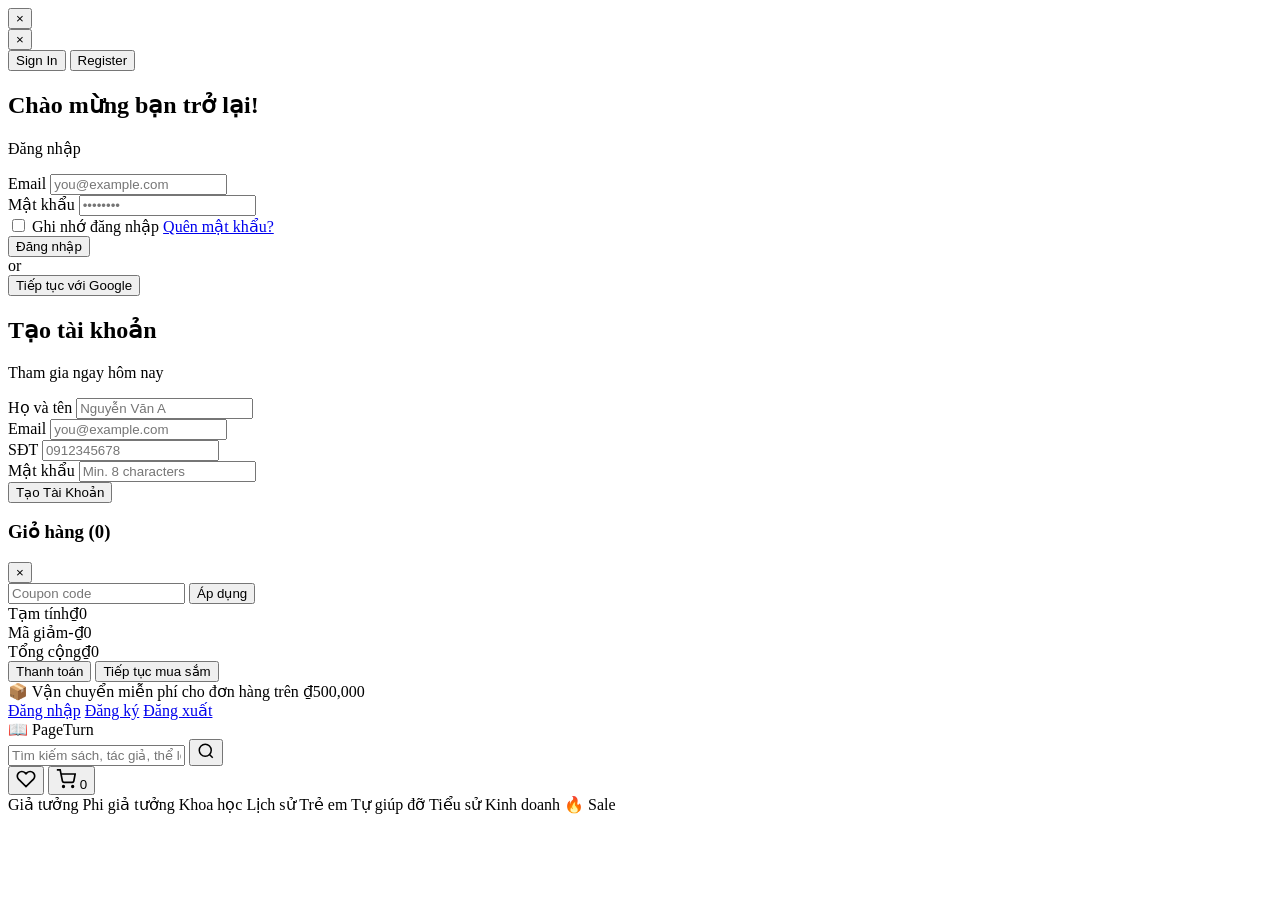
<file: project/src/main/resources/templates/fragments/layout.html>
<!DOCTYPE html>
<html xmlns:th="http://www.thymeleaf.org">
<head th:fragment="head(title)">
  <meta charset="UTF-8"/>
  <meta name="viewport" content="width=device-width, initial-scale=1.0"/>
  <title th:text="${title}">PageTurn</title>
  <link href="https://fonts.googleapis.com/css2?family=Playfair+Display:ital,wght@0,400;0,600;0,700;1,400&family=DM+Sans:wght@300;400;500;600&display=swap" rel="stylesheet"/>
  <link rel="stylesheet" th:href="@{/css/style.css}"/>
  <link rel="stylesheet" th:href="@{/css/components.css}"/>
</head>
<body>

<!-- ── Modals + Cart (shared across all pages) ── -->
<th:block th:fragment="modals">
  <div id="toast-container"></div>

  <div id="quickview-modal" class="modal-overlay hidden">
    <div class="modal-box quickview-box">
      <button class="modal-close" onclick="closeQuickView()">×</button>
      <div id="quickview-content"></div>
    </div>
  </div>

  <div id="auth-modal" class="modal-overlay hidden">
    <div class="modal-box auth-box">
      <button class="modal-close" onclick="closeAuth()">×</button>
      <div id="auth-content">
        <div class="auth-tabs">
          <button class="auth-tab active" onclick="switchTab('login')">Sign In</button>
          <button class="auth-tab" onclick="switchTab('register')">Register</button>
        </div>
        <div id="login-form" class="auth-form">
          <h2 class="auth-title">Chào mừng bạn trở lại!</h2>
          <p class="auth-sub">Đăng nhập</p>
          <div class="form-group">
            <label>Email</label>
            <input type="email" id="login-email" placeholder="you@example.com" oninput="clearErr('login-email')"/>
            <span class="field-err" id="login-email-err"></span>
          </div>
          <div class="form-group">
            <label>Mật khẩu</label>
            <input type="password" id="login-pass" placeholder="••••••••" oninput="clearErr('login-pass')"/>
            <span class="field-err" id="login-pass-err"></span>
          </div>
          <div class="form-row">
            <label class="checkbox-label"><input type="checkbox" id="remember"/> Ghi nhớ đăng nhập</label>
            <a href="#" class="link-small" onclick="showForgotPassword()">Quên mật khẩu?</a>
          </div>
          <button class="btn-primary btn-full" onclick="handleLogin()">Đăng nhập</button>
          <div class="auth-divider"><span>or</span></div>
          <button class="btn-social" onclick="showToast('Google login coming soon!', 'info')">
            <!-- google svg ... -->
            Tiếp tục với Google
          </button>
        </div>
        <div id="register-form" class="auth-form hidden">
          <h2 class="auth-title">Tạo tài khoản</h2>
          <p class="auth-sub">Tham gia ngay hôm nay</p>
          <div class="form-group">
            <label>Họ và tên</label>
            <input type="text" id="reg-name" placeholder="Nguyễn Văn A" oninput="clearErr('reg-name')"/>
            <span class="field-err" id="reg-name-err"></span>
          </div>
          <div class="form-group">
            <label>Email</label>
            <input type="email" id="reg-email" placeholder="you@example.com" oninput="clearErr('reg-email')"/>
            <span class="field-err" id="reg-email-err"></span>
          </div>
          <div class="form-group">
            <label>SĐT</label>
            <input type="tel" id="reg-phone" placeholder="0912345678" oninput="clearErr('reg-phone')"/>
            <span class="field-err" id="reg-phone-err"></span>
          </div>
          <div class="form-group">
            <label>Mật khẩu</label>
            <input type="password" id="reg-pass" placeholder="Min. 8 characters" oninput="clearErr('reg-pass')"/>
            <span class="field-err" id="reg-pass-err"></span>
          </div>
          <button class="btn-primary btn-full" onclick="handleRegister()">Tạo Tài Khoản</button>
        </div>
      </div>
    </div>
  </div>

  <div id="cart-sidebar" class="cart-overlay hidden">
    <div class="cart-panel">
      <div class="cart-header">
        <h3>Giỏ hàng (<span id="cart-count">0</span>)</h3>
        <button onclick="toggleCart()">×</button>
      </div>
      <div id="cart-items" class="cart-items"></div>
      <div class="cart-footer">
        <div class="cart-coupon">
          <input type="text" id="coupon-input" placeholder="Coupon code"/>
          <button onclick="applyCoupon()">Áp dụng</button>
        </div>
        <div class="cart-totals">
          <div class="total-row"><span>Tạm tính</span><span id="cart-subtotal">₫0</span></div>
          <div class="total-row discount hidden" id="discount-row">
            <span>Mã giảm</span><span id="cart-discount" class="text-success">-₫0</span>
          </div>
          <div class="total-row total"><span>Tổng cộng</span><span id="cart-total">₫0</span></div>
        </div>
        <button class="btn-primary btn-full" onclick="goToCheckout()">Thanh toán</button>
        <button class="btn-ghost btn-full" onclick="toggleCart()">Tiếp tục mua sắm</button>
      </div>
    </div>
  </div>
</th:block>

<!-- ── Shared header/nav ── -->
<header th:fragment="header" class="site-header">
  <div class="header-top">
    <div class="container">
      <span class="header-promo">📦 Vận chuyển miễn phí cho đơn hàng trên ₫500,000</span>
      <div class="header-links">
        <span id="nav-auth-links">
          <a href="#" onclick="openAuth('login')">Đăng nhập</a>
          <a href="#" onclick="openAuth('register')" class="link-highlight">Đăng ký</a>
        </span>
        <span id="nav-user-links" class="hidden">
          <span class="nav-username" id="nav-username"></span>
          <a href="#" onclick="handleLogout()">Đăng xuất</a>
        </span>
      </div>
    </div>
  </div>
  <nav class="navbar">
    <div class="container nav-inner">
      <a th:href="@{/}" class="logo">
        <span class="logo-icon">📖</span>
        <span class="logo-text">PageTurn</span>
      </a>
      <div class="search-bar">
        <input type="text" id="search-input" placeholder="Tìm kiếm sách, tác giả, thể loại…"
               onkeydown="if (event.key === 'Enter') doSearch();"/>
        <button class="search-btn" onclick="doSearch()">
          <svg width="18" height="18" viewBox="0 0 24 24" fill="none" stroke="currentColor" stroke-width="2">
            <circle cx="11" cy="11" r="8"/><path d="m21 21-4.35-4.35"/>
          </svg>
        </button>
      </div>
      <div class="nav-actions">
        <button class="icon-btn wishlist-btn" title="Danh sách yêu thích">
          <svg width="20" height="20" viewBox="0 0 24 24" fill="none" stroke="currentColor" stroke-width="2">
            <path d="M20.84 4.61a5.5 5.5 0 0 0-7.78 0L12 5.67l-1.06-1.06a5.5 5.5 0 0 0-7.78 7.78l1.06 1.06L12 21.23l7.78-7.78 1.06-1.06a5.5 5.5 0 0 0 0-7.78z"/>
          </svg>
        </button>
        <button class="icon-btn cart-btn" onclick="toggleCart()" title="Giỏ hàng">
          <svg width="20" height="20" viewBox="0 0 24 24" fill="none" stroke="currentColor" stroke-width="2">
            <circle cx="9" cy="21" r="1"/><circle cx="20" cy="21" r="1"/>
            <path d="M1 1h4l2.68 13.39a2 2 0 0 0 2 1.61h9.72a2 2 0 0 0 2-1.61L23 6H6"/>
          </svg>
          <span class="cart-badge" id="cart-badge">0</span>
        </button>
        <a th:href="@{/admin/dashboard}" class="btn-admin" id="admin-btn" style="display:none">Admin</a>
      </div>
    </div>
    <div class="nav-categories container">
      <a th:href="@{/catalog(category='Fiction')}">Giả tưởng</a>
      <a th:href="@{/catalog(category='Non-Fiction')}">Phi giả tưởng</a>
      <a th:href="@{/catalog(category='Science')}">Khoa học</a>
      <a th:href="@{/catalog(category='History')}">Lịch sử</a>
      <a th:href="@{/catalog(category='Children')}">Trẻ em</a>
      <a th:href="@{/catalog(category='Self-Help')}">Tự giúp đỡ</a>
      <a th:href="@{/catalog(category='Biography')}">Tiểu sử</a>
      <a th:href="@{/catalog(category='Business')}">Kinh doanh</a>
      <a th:href="@{/catalog(sale=true)}" class="sale-link">🔥 Sale</a>
    </div>
  </nav>
</header>

<!-- ── Shared scripts ── -->
<th:block th:fragment="scripts">
  <script th:src="@{/js/data.js}"></script>
  <script th:src="@{/js/cart.js}"></script>
  <script th:src="@{/js/auth.js}"></script>
  <script th:src="@{/js/ui.js}"></script>
</th:block>

</body>
</html>
</file>
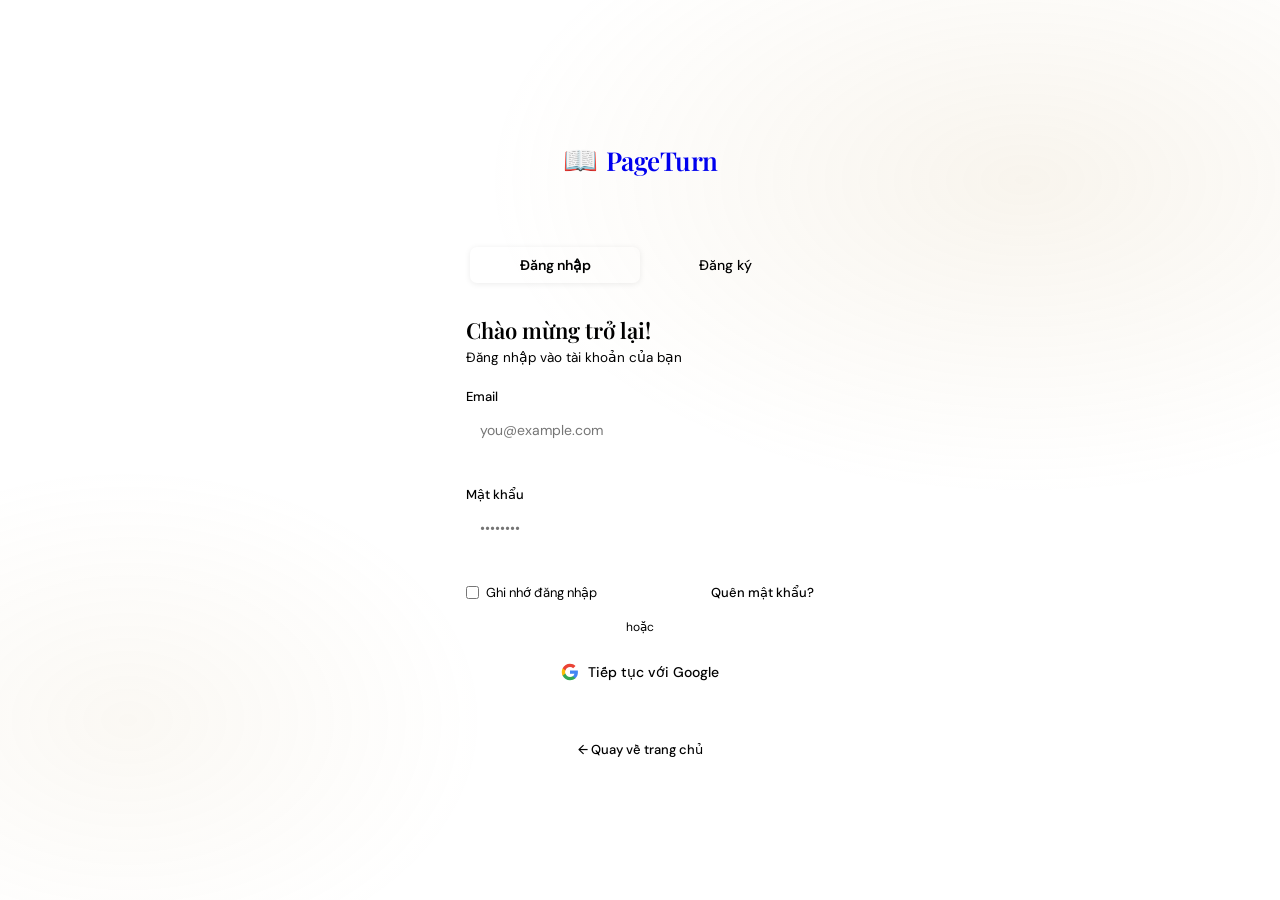
<file: project/src/main/resources/templates/pages/auth.html>
<!DOCTYPE html>
<html lang="vi" xmlns:th="http://www.thymeleaf.org">

<head>
  <meta charset="UTF-8">
  <meta name="viewport" content="width=device-width, initial-scale=1.0">
  <title>Đăng nhập — PageTurn</title>
  <link
    href="https://fonts.googleapis.com/css2?family=Playfair+Display:ital,wght@0,600;1,400&family=DM+Sans:wght@300;400;500;600&display=swap"
    rel="stylesheet">
  <style>
    *,
    *::before,
    *::after {
      box-sizing: border-box;
      margin: 0;
      padding: 0;
    }
d
    :root {
      --ink: #1A1A1A;
      --accent: #C8A96E;
      --accent-dark: #A8854A;
      --bg: #FAF8F5;
      --bg-panel: #FFFFFF;
      --border: #E8E4DC;
      --text-muted: #9B9080;
      --red: #D64545;
      --success: #2D7D46;
      --shadow: 0 8px 40px rgba(0, 0, 0, 0.10);
    }

    body {
      font-family: 'DM Sans', sans-serif;
      background: var(--bg);
      min-height: 100vh;
      display: flex;
      flex-direction: column;
      align-items: center;
      justify-content: center;
      padding: 24px 16px;
    }

    /* Background decoration */
    body::before {
      content: '';
      position: fixed;
      inset: 0;
      background:
        radial-gradient(ellipse 60% 50% at 80% 20%, rgba(200, 169, 110, 0.12) 0%, transparent 70%),
        radial-gradient(ellipse 40% 40% at 10% 80%, rgba(200, 169, 110, 0.08) 0%, transparent 70%);
      pointer-events: none;
      z-index: 0;
    }

    /* Logo */
    .logo {
      display: flex;
      align-items: center;
      gap: 8px;
      text-decoration: none;
      margin-bottom: 28px;
      position: relative;
      z-index: 1;
    }

    .logo-icon {
      font-size: 28px;
    }

    .logo-text {
      font-family: 'Playfair Display', serif;
      font-size: 26px;
      font-weight: 600;
      color: var(--ink);
      letter-spacing: -0.5px;
    }

    /* Card */
    .card {
      background: var(--bg-panel);
      border: 1px solid var(--border);
      border-radius: 16px;
      box-shadow: var(--shadow);
      width: 100%;
      max-width: 420px;
      padding: 36px 36px 32px;
      position: relative;
      z-index: 1;
    }

    /* Tabs */
    .tabs {
      display: flex;
      background: var(--bg);
      border-radius: 10px;
      padding: 4px;
      margin-bottom: 28px;
      border: 1px solid var(--border);
    }

    .tab {
      flex: 1;
      padding: 9px;
      font-family: 'DM Sans', sans-serif;
      font-size: 14px;
      font-weight: 500;
      color: var(--text-muted);
      background: transparent;
      border: none;
      border-radius: 7px;
      cursor: pointer;
      transition: all 0.2s;
    }

    .tab.active {
      background: var(--bg-panel);
      color: var(--ink);
      font-weight: 600;
      box-shadow: 0 1px 6px rgba(0, 0, 0, 0.08);
    }

    /* Form title */
    .form-title {
      font-family: 'Playfair Display', serif;
      font-size: 22px;
      font-weight: 600;
      color: var(--ink);
      margin-bottom: 4px;
    }

    .form-sub {
      font-size: 13.5px;
      color: var(--text-muted);
      margin-bottom: 22px;
    }

    /* Form */
    .form-group {
      margin-bottom: 16px;
    }

    .form-group label {
      display: block;
      font-size: 13px;
      font-weight: 500;
      color: var(--ink);
      margin-bottom: 6px;
    }

    .form-group input {
      width: 100%;
      padding: 10px 14px;
      font-family: 'DM Sans', sans-serif;
      font-size: 14px;
      color: var(--ink);
      background: var(--bg);
      border: 1.5px solid var(--border);
      border-radius: 9px;
      outline: none;
      transition: border-color 0.2s, box-shadow 0.2s;
    }

    .form-group input:focus {
      border-color: var(--accent);
      box-shadow: 0 0 0 3px rgba(200, 169, 110, 0.15);
      background: #fff;
    }

    .form-group input.error {
      border-color: var(--red);
      box-shadow: 0 0 0 3px rgba(214, 69, 69, 0.10);
    }

    .field-err {
      display: block;
      font-size: 12px;
      color: var(--red);
      margin-top: 5px;
      min-height: 16px;
    }

    /* Row */
    .form-row {
      display: flex;
      align-items: center;
      justify-content: space-between;
      margin-bottom: 18px;
      font-size: 13px;
    }

    .checkbox-label {
      display: flex;
      align-items: center;
      gap: 7px;
      color: var(--ink);
      cursor: pointer;
      user-select: none;
    }

    .checkbox-label input[type="checkbox"] {
      accent-color: var(--accent);
    }

    .link-small {
      color: var(--accent-dark);
      text-decoration: none;
      font-weight: 500;
      font-size: 13px;
    }

    .link-small:hover {
      text-decoration: underline;
    }

    /* Buttons */
    .btn-primary {
      width: 100%;
      padding: 12px;
      font-family: 'DM Sans', sans-serif;
      font-size: 14.5px;
      font-weight: 600;
      color: #fff;
      background: var(--ink);
      border: none;
      border-radius: 9px;
      cursor: pointer;
      transition: background 0.2s, transform 0.1s;
      letter-spacing: 0.2px;
    }

    .btn-primary:hover {
      background: #2d2d2d;
    }

    .btn-primary:active {
      transform: scale(0.99);
    }

    /* Divider */
    .divider {
      display: flex;
      align-items: center;
      gap: 12px;
      margin: 18px 0;
      color: var(--text-muted);
      font-size: 12px;
    }

    .divider::before,
    .divider::after {
      content: '';
      flex: 1;
      height: 1px;
      background: var(--border);
    }

    /* Google */
    .btn-google {
      width: 100%;
      padding: 10px;
      font-family: 'DM Sans', sans-serif;
      font-size: 14px;
      font-weight: 500;
      color: var(--ink);
      background: var(--bg);
      border: 1.5px solid var(--border);
      border-radius: 9px;
      cursor: pointer;
      display: flex;
      align-items: center;
      justify-content: center;
      gap: 9px;
      transition: border-color 0.2s, box-shadow 0.2s;
    }

    .btn-google:hover {
      border-color: #ccc;
      box-shadow: 0 2px 8px rgba(0, 0, 0, 0.07);
    }

    /* Hidden */
    .hidden {
      display: none !important;
    }

    /* Toast */
    #toast {
      position: fixed;
      bottom: 24px;
      left: 50%;
      transform: translateX(-50%) translateY(60px);
      background: var(--ink);
      color: #fff;
      font-family: 'DM Sans', sans-serif;
      font-size: 14px;
      padding: 11px 20px;
      border-radius: 50px;
      opacity: 0;
      transition: all 0.3s cubic-bezier(0.34, 1.56, 0.64, 1);
      z-index: 100;
      white-space: nowrap;
    }

    #toast.show {
      opacity: 1;
      transform: translateX(-50%) translateY(0);
    }

    #toast.success {
      background: var(--success);
    }

    #toast.info {
      background: #3A6EA5;
    }

    /* Back link */
    .back-link {
      margin-top: 18px;
      font-size: 13px;
      color: var(--text-muted);
      text-align: center;
      position: relative;
      z-index: 1;
    }

    .back-link a {
      color: var(--accent-dark);
      text-decoration: none;
      font-weight: 500;
    }

    .back-link a:hover {
      text-decoration: underline;
    }
  </style>
</head>

<body>

  <a href="../index.html" class="logo">
    <span class="logo-icon">📖</span>
    <span class="logo-text">PageTurn</span>
  </a>

  <div class="card">
    <div class="tabs">
      <button class="tab active" onclick="switchTab('login')">Đăng nhập</button>
      <button class="tab" onclick="switchTab('register')">Đăng ký</button>
    </div>

    <!-- LOGIN -->
    <div id="login-form">
      <h2 class="form-title">Chào mừng trở lại!</h2>
      <p class="form-sub">Đăng nhập vào tài khoản của bạn</p>

      <div class="form-group">
        <label>Email</label>
        <input type="email" id="login-email" placeholder="you@example.com" oninput="clearErr('login-email')">
        <span class="field-err" id="login-email-err"></span>
      </div>
      <div class="form-group">
        <label>Mật khẩu</label>
        <input type="password" id="login-pass" placeholder="••••••••" oninput="clearErr('login-pass')">
        <span class="field-err" id="login-pass-err"></span>
      </div>

      <div class="form-row">
        <label class="checkbox-label">
          <input type="checkbox" id="remember"> Ghi nhớ đăng nhập
        </label>
        <a href="#" class="link-small" onclick="showToast('Chức năng demo', 'info'); return false;">Quên mật khẩu?</a>
      </div>

      <div class="divider">hoặc</div>

      <button class="btn-google" onclick="showToast('Google login sắp ra mắt!', 'info')">
        <svg width="18" height="18" viewBox="0 0 24 24">
          <path fill="#4285F4"
            d="M22.56 12.25c0-.78-.07-1.53-.2-2.25H12v4.26h5.92c-.26 1.37-1.04 2.53-2.21 3.31v2.77h3.57c2.08-1.92 3.28-4.74 3.28-8.09z" />
          <path fill="#34A853"
            d="M12 23c2.97 0 5.46-.98 7.28-2.66l-3.57-2.77c-.98.66-2.23 1.06-3.71 1.06-2.86 0-5.29-1.93-6.16-4.53H2.18v2.84C3.99 20.53 7.7 23 12 23z" />
          <path fill="#FBBC05"
            d="M5.84 14.09c-.22-.66-.35-1.36-.35-2.09s.13-1.43.35-2.09V7.07H2.18C1.43 8.55 1 10.22 1 12s.43 3.45 1.18 4.93l2.85-2.22.81-.62z" />
          <path fill="#EA4335"
            d="M12 5.38c1.62 0 3.06.56 4.21 1.64l3.15-3.15C17.45 2.09 14.97 1 12 1 7.7 1 3.99 3.47 2.18 7.07l3.66 2.84c.87-2.6 3.3-4.53 6.16-4.53z" />
        </svg>
        Tiếp tục với Google
      </button>
    </div>

    <!-- REGISTER -->
    <div id="register-form" class="hidden">
      <h2 class="form-title">Tạo tài khoản</h2>
      <p class="form-sub">Tham gia PageTurn ngay hôm nay</p>

      <div class="form-group">
        <label>Họ và tên</label>
        <input type="text" id="reg-name" placeholder="Nguyễn Văn A" oninput="clearErr('reg-name')">
        <span class="field-err" id="reg-name-err"></span>
      </div>
      <div class="form-group">
        <label>Email</label>
        <input type="email" id="reg-email" placeholder="you@example.com" oninput="clearErr('reg-email')">
        <span class="field-err" id="reg-email-err"></span>
      </div>
      <div class="form-group">
        <label>Số điện thoại</label>
        <input type="tel" id="reg-phone" placeholder="0912345678" oninput="clearErr('reg-phone')">
        <span class="field-err" id="reg-phone-err"></span>
      </div>
      <div class="form-group">
        <label>Mật khẩu</label>
        <input type="password" id="reg-pass" placeholder="Tối thiểu 8 ký tự" oninput="clearErr('reg-pass')">
        <span class="field-err" id="reg-pass-err"></span>
      </div>

      <button class="btn-primary" onclick="handleRegister()">Tạo tài khoản</button>
    </div>
  </div>

  <p class="back-link"><a href="../index.html">← Quay về trang chủ</a></p>

  <div id="toast"></div>

  <script>
    // ── Mock users ──
    const MOCK_USERS = [
      { id: 1, name: "Admin User", email: "admin@pageturn.vn", password: "admin123", role: "admin" },
      { id: 2, name: "Test User", email: "user@pageturn.vn", password: "user1234", role: "user" },
    ];
    let users = JSON.parse(localStorage.getItem("pt_users") || JSON.stringify(MOCK_USERS));

    // ── Tab switch ──
    function switchTab(tab) {
      document.querySelectorAll(".tab").forEach((t, i) =>
        t.classList.toggle("active", (i === 0 && tab === "login") || (i === 1 && tab === "register"))
      );
      document.getElementById("login-form").classList.toggle("hidden", tab !== "login");
      document.getElementById("register-form").classList.toggle("hidden", tab !== "register");
    }

    // ── Field errors ──
    function clearErr(id) {
      document.getElementById(id)?.classList.remove("error");
      const e = document.getElementById(id + "-err");
      if (e) e.textContent = "";
    }
    function showErr(id, msg) {
      document.getElementById(id)?.classList.add("error");
      const e = document.getElementById(id + "-err");
      if (e) e.textContent = msg;
      return false;
    }

    // ── Validators ──
    const isEmail = v => /^[^\s@]+@[^\s@]+\.[^\s@]+$/.test(v);
    const isPhone = v => /^\d{9,11}$/.test(v);

    // ── Login ──
    function handleLogin() {
        const email = document.getElementById("login-email").value.trim();
        const pass = document.getElementById("login-pass").value;
        let ok = true;

        if (!email) { showErr("login-email", "Vui lòng nhập email"); ok = false; }
        else if (!isEmail(email)) { showErr("login-email", "Email không hợp lệ"); ok = false; }
        if (!pass) { showErr("login-pass", "Vui lòng nhập mật khẩu"); ok = false; }
        if (!ok) return;

        // Submit thẳng tới Spring Security — bỏ mock auth
        document.getElementById("hidden-username").value = email;
        document.getElementById("hidden-password").value = pass;
        document.getElementById("spring-login-form").submit();
    }

    // ── Register ──
    function handleRegister() {
      const name = document.getElementById("reg-name").value.trim();
      const email = document.getElementById("reg-email").value.trim();
      const phone = document.getElementById("reg-phone").value.trim();
      const pass = document.getElementById("reg-pass").value;
      let ok = true;

      if (!name || name.length < 2) { showErr("reg-name", "Tên tối thiểu 2 ký tự"); ok = false; }
      if (!email) { showErr("reg-email", "Vui lòng nhập email"); ok = false; }
      else if (!isEmail(email)) { showErr("reg-email", "Email không hợp lệ"); ok = false; }
      else if (users.find(u => u.email === email)) { showErr("reg-email", "Email đã được đăng ký"); ok = false; }
      if (!phone) { showErr("reg-phone", "Vui lòng nhập số điện thoại"); ok = false; }
      else if (!isPhone(phone)) { showErr("reg-phone", "SĐT phải 9–11 chữ số"); ok = false; }
      if (!pass || pass.length < 8) { showErr("reg-pass", "Mật khẩu tối thiểu 8 ký tự"); ok = false; }
      if (!ok) return;

      const newUser = { id: users.length + 1, name, email, phone, password: pass, role: "user" };
      users.push(newUser);
      localStorage.setItem("pt_users", JSON.stringify(users));
      localStorage.setItem("pt_user", JSON.stringify({ id: newUser.id, name, email, role: "user" }));

      showToast(`Chào mừng đến PageTurn, ${name}! 🎉`, "success");
      setTimeout(() => window.location.href = "index.html", 1200);
    }

    // ── Toast ──
    function showToast(msg, type = "") {
      const t = document.getElementById("toast");
      t.textContent = msg;
      t.className = "show " + type;
      clearTimeout(t._timer);
      t._timer = setTimeout(() => t.className = "", 2800);
    }
  </script>
  <!-- Thêm trước </body> -->
  <form method="POST" action="/login" id="spring-login-form" style="display:none">
      <input type="hidden" name="username" id="hidden-username">
      <input type="hidden" name="password" id="hidden-password">
  </form>
</body>

</html>
</file>
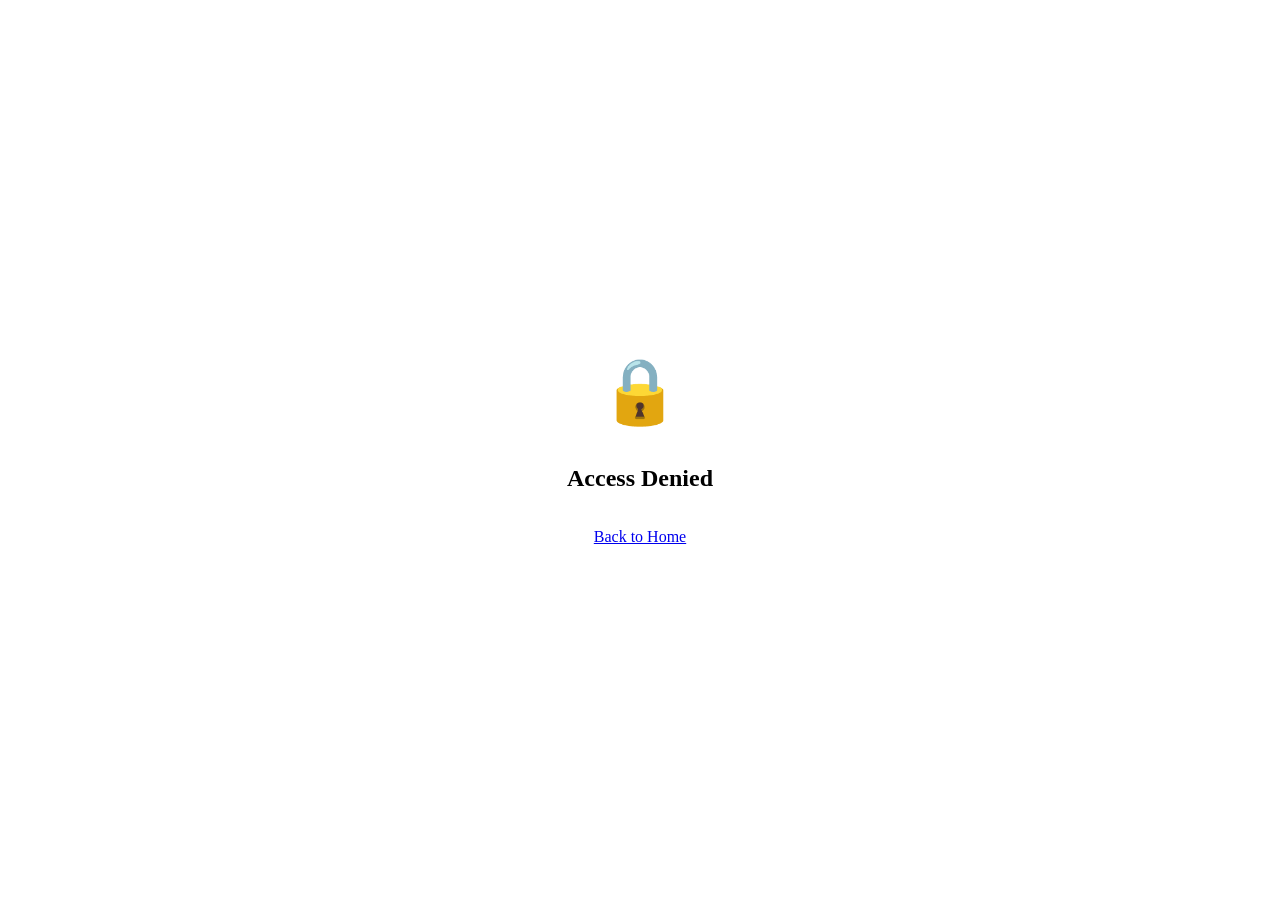
<file: project/src/main/resources/templates/pages/admin/coupons.html>
<!DOCTYPE html>
<html lang="vi" xmlns:th="http://www.thymeleaf.org">

<head>
  <th:block th:replace="~{fragments/admin-layout :: head('Coupons — Admin | PageTurn')}" />
</head>

<body>
  <div id="toast-container"></div>
  <div id="access-denied" class="hidden"
    style="position:fixed;inset:0;background:#fff;display:flex;align-items:center;justify-content:center;z-index:9999;flex-direction:column;gap:16px">
    <div style="font-size:64px">🔒</div>
    <h2>Access Denied</h2><a href="/" class="btn-primary">Back to Home</a>
  </div>
  <!-- Coupon Modal -->
  <div id="coupon-modal" class="modal-overlay hidden">
    <div class="modal-box" style="width:480px;padding:36px">
      <button class="modal-close" onclick="closeCouponModal()">×</button>
      <h2 class="auth-title" id="coupon-modal-title">Create Coupon</h2>
      <div class="form-group"><label>Coupon Code *</label><input type="text" id="c-code" placeholder="e.g. SUMMER20"
          style="text-transform:uppercase" oninput="clearErr('c-code')"><span class="field-err" id="c-code-err"></span>
      </div>
      <div class="form-group"><label>Discount Type *</label>
        <select id="c-type" onchange="toggleTypeFields()">
          <option value="percent">Percentage (%)</option>
          <option value="fixed">Fixed Amount (₫)</option>
        </select>
      </div>
      <div class="form-group"><label id="c-value-label">Discount Value (%) *</label><input type="number" id="c-value"
          min="1" oninput="clearErr('c-value')"><span class="field-err" id="c-value-err"></span></div>
      <div class="form-group"><label>Minimum Order (₫)</label><input type="number" id="c-min" min="0"
          placeholder="0 = no minimum"></div>
      <div class="form-group"><label>Description</label><input type="text" id="c-desc"
          placeholder="e.g. Summer sale discount"></div>
      <div class="form-group"><label class="checkbox-label"><input type="checkbox" id="c-active" checked> Active</label>
      </div>
      <div style="display:flex;gap:12px;margin-top:20px">
        <button class="btn-primary btn-full" onclick="saveCoupon()">Save Coupon</button>
        <button class="btn-ghost" onclick="closeCouponModal()">Cancel</button>
      </div>
    </div>
  </div>
  <th:block th:replace="~{fragments/admin-layout :: sidebar('coupons')}" />
  <main class="admin-main">
    <div class="admin-topbar">
      <h1>Coupon Management</h1>
      <button class="btn-primary" onclick="openCouponModal()">+ Create Coupon</button>
    </div>
    <div class="admin-content">
      <!-- Active coupons cards -->
      <div style="display:grid;grid-template-columns:repeat(auto-fill,minmax(280px,1fr));gap:20px;margin-bottom:32px"
        id="coupon-cards"></div>

      <div class="admin-table-wrap">
        <div class="admin-table-head">
          <h3>All Coupons</h3>
        </div>
        <table>
          <thead>
            <tr>
              <th>Code</th>
              <th>Type</th>
              <th>Value</th>
              <th>Min. Order</th>
              <th>Description</th>
              <th>Status</th>
              <th>Actions</th>
            </tr>
          </thead>
          <tbody id="coupons-table"></tbody>
        </table>
      </div>
    </div>
  </main>
  </div>
  </div>

  <th:block th:replace="~{fragments/admin-layout :: scripts}" />

  <script>

    let coupons = JSON.parse(localStorage.getItem("pt_coupons") || JSON.stringify([
      { id: 1, code: "BOOK40", type: "percent", value: 40, minOrder: 0, description: "40% off all books", active: true },
      { id: 2, code: "SUMMER20", type: "percent", value: 20, minOrder: 300000, description: "20% off orders over ₫300k", active: true },
      { id: 3, code: "WELCOME50", type: "fixed", value: 50000, minOrder: 200000, description: "₫50k off orders over ₫200k", active: true },
      { id: 4, code: "WINTER15", type: "percent", value: 15, minOrder: 0, description: "Winter promotion", active: false },
    ]));
    let editingCouponId = null;

    function renderCoupons() {
      // Cards for active
      const active = coupons.filter(c => c.active);
      document.getElementById("coupon-cards").innerHTML = active.map(c => `
    <div style="background:linear-gradient(135deg,var(--ink),#3D2410);border-radius:var(--radius-lg);padding:24px;color:#fff;position:relative;overflow:hidden">
      <div style="position:absolute;right:-20px;top:-20px;width:120px;height:120px;border-radius:50%;background:rgba(255,255,255,0.05)"></div>
      <div style="font-size:11px;opacity:0.6;letter-spacing:1px;text-transform:uppercase;margin-bottom:6px">${c.type === "percent" ? "Percentage Discount" : "Fixed Discount"}</div>
      <div style="font-family:var(--font-serif);font-size:36px;font-weight:700;color:#E8A87C;margin-bottom:8px">${c.type === "percent" ? c.value + "%" : formatPrice(c.value)}</div>
      <div style="font-family:monospace;font-size:18px;font-weight:700;letter-spacing:3px;margin-bottom:8px">${c.code}</div>
      <div style="font-size:13px;opacity:0.6">${c.minOrder > 0 ? "Min. order: " + formatPrice(c.minOrder) : "No minimum order"}</div>
      <div style="font-size:12px;opacity:0.5;margin-top:4px">${c.description}</div>
    </div>
  `).join("") || `<p style="color:var(--text-muted);font-size:14px">No active coupons</p>`;

      document.getElementById("coupons-table").innerHTML = coupons.map(c => `<tr>
    <td><strong style="font-family:monospace;letter-spacing:1px">${c.code}</strong></td>
    <td>${c.type === "percent" ? "Percentage" : "Fixed Amount"}</td>
    <td><strong style="color:var(--accent)">${c.type === "percent" ? c.value + "%" : formatPrice(c.value)}</strong></td>
    <td>${c.minOrder > 0 ? formatPrice(c.minOrder) : "None"}</td>
    <td style="font-size:13px;color:var(--text-muted)">${c.description}</td>
    <td><span class="badge ${c.active ? "badge-success" : "badge-danger"}">${c.active ? "Active" : "Inactive"}</span></td>
    <td>
      <div style="display:flex;gap:6px">
        <button class="btn-ghost btn-sm" onclick="toggleCoupon(${c.id})">${c.active ? "Deactivate" : "Activate"}</button>
        <button class="btn-primary btn-sm" onclick="editCoupon(${c.id})">Edit</button>
        <button class="btn-ghost btn-sm" onclick="deleteCoupon(${c.id})" style="color:var(--danger)">Delete</button>
      </div>
    </td>
  </tr>`).join("");
    }

    function openCouponModal(id = null) {
      editingCouponId = id;
      if (id) {
        const c = coupons.find(x => x.id === id);
        document.getElementById("coupon-modal-title").textContent = "Edit Coupon";
        document.getElementById("c-code").value = c.code;
        document.getElementById("c-type").value = c.type;
        document.getElementById("c-value").value = c.value;
        document.getElementById("c-min").value = c.minOrder;
        document.getElementById("c-desc").value = c.description;
        document.getElementById("c-active").checked = c.active;
        toggleTypeFields();
      } else {
        document.getElementById("coupon-modal-title").textContent = "Create Coupon";
        ["c-code", "c-value", "c-min", "c-desc"].forEach(id => document.getElementById(id).value = "");
        document.getElementById("c-type").value = "percent";
        document.getElementById("c-active").checked = true;
        toggleTypeFields();
      }
      document.getElementById("coupon-modal").classList.remove("hidden");
    }
    function editCoupon(id) { openCouponModal(id); }
    function closeCouponModal() { document.getElementById("coupon-modal").classList.add("hidden"); }
    function toggleTypeFields() {
      const type = document.getElementById("c-type").value;
      document.getElementById("c-value-label").textContent = type === "percent" ? "Discount Value (%) *" : "Discount Amount (₫) *";
    }

    function saveCoupon() {
      const code = document.getElementById("c-code").value.trim().toUpperCase();
      const value = parseInt(document.getElementById("c-value").value);
      let valid = true;
      if (!code) { showFieldErr("c-code", "Code is required"); valid = false; }
      if (!value || value <= 0) { showFieldErr("c-value", "Value must be greater than 0"); valid = false; }
      if (!valid) return;

      const coupon = {
        id: editingCouponId || (Math.max(0, ...coupons.map(c => c.id)) + 1),
        code,
        type: document.getElementById("c-type").value,
        value,
        minOrder: parseInt(document.getElementById("c-min").value) || 0,
        description: document.getElementById("c-desc").value,
        active: document.getElementById("c-active").checked,
      };

      if (editingCouponId) { const i = coupons.findIndex(c => c.id === editingCouponId); coupons[i] = coupon; showToast("Coupon updated!", "success"); }
      else { coupons.push(coupon); showToast("Coupon created!", "success"); }
      localStorage.setItem("pt_coupons", JSON.stringify(coupons));
      closeCouponModal();
      renderCoupons();
    }
    function toggleCoupon(id) {
      const c = coupons.find(x => x.id === id);
      if (c) { c.active = !c.active; localStorage.setItem("pt_coupons", JSON.stringify(coupons)); showToast(`Coupon ${c.active ? "activated" : "deactivated"}`, c.active ? "success" : "info"); renderCoupons(); }
    }
    function deleteCoupon(id) {
      const c = coupons.find(x => x.id === id);
      if (!confirm(`Delete coupon "${c?.code}"?`)) return;
      coupons = coupons.filter(x => x.id !== id);
      localStorage.setItem("pt_coupons", JSON.stringify(coupons));
      showToast("Coupon deleted", "info");
      renderCoupons();
    }
    document.addEventListener("DOMContentLoaded", () => { if (checkAdminAccess()) renderCoupons(); });
    document.getElementById("coupon-modal")?.addEventListener("click", function (e) { if (e.target === this) closeCouponModal(); });
  </script>
</body>

</html>
</file>
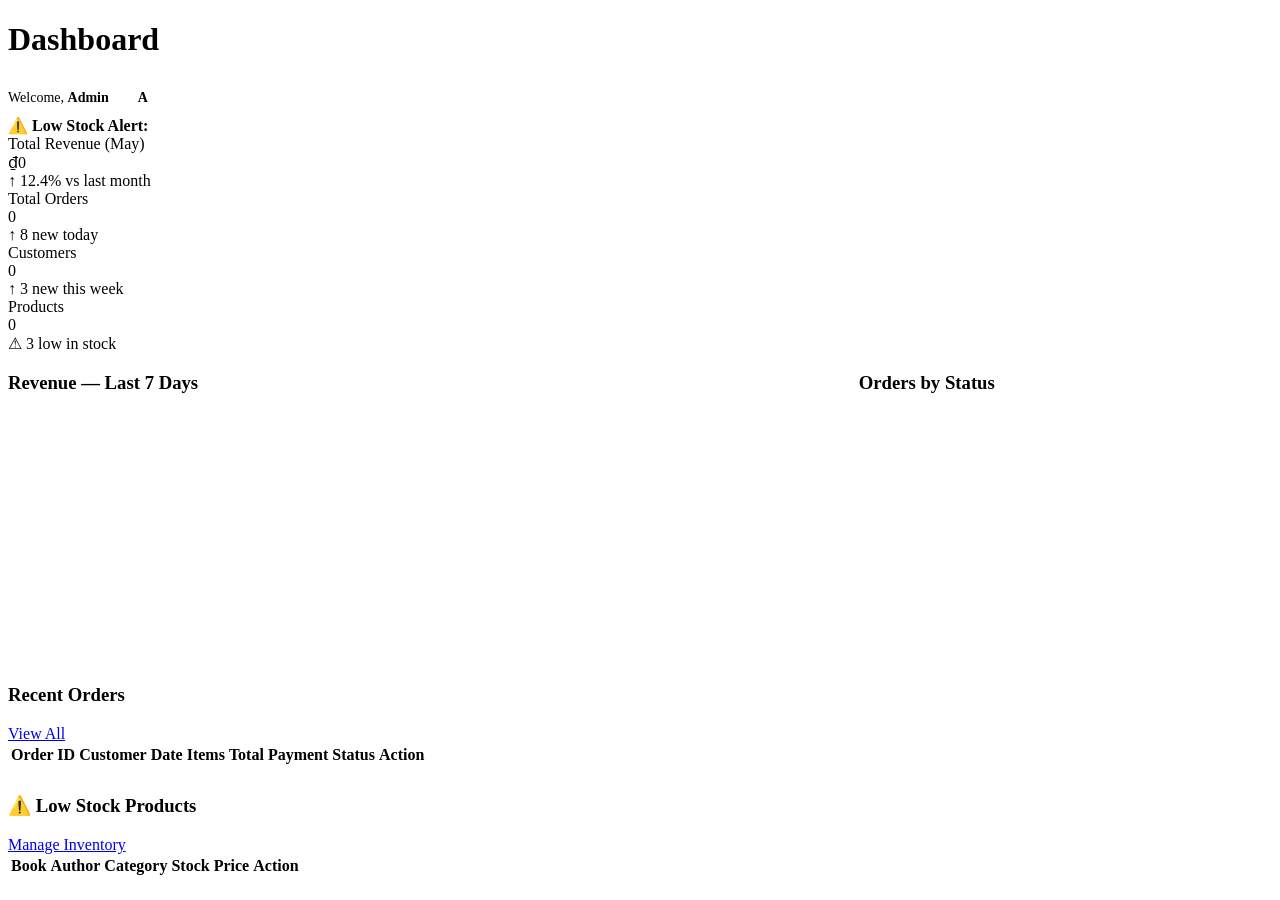
<file: project/src/main/resources/templates/pages/admin/dashboard.html>
<!DOCTYPE html>
<html lang="vi" xmlns:th="http://www.thymeleaf.org">

<head>
  <th:block th:replace="~{fragments/admin-layout :: head('Orders — Admin | PageTurn')}" />
</head>

<body>
  <th:block th:replace="~{fragments/admin-layout :: sidebar('dashboard')}" />

  <!-- MAIN -->
  <main class="admin-main">
    <div class="admin-topbar">
      <h1>Dashboard</h1>
      <div style="display:flex;align-items:center;gap:16px">
        <span style="font-size:14px;color:var(--text-muted)">Welcome, <strong id="admin-name">Admin</strong></span>
        <div
          style="width:36px;height:36px;border-radius:50%;background:var(--accent-light);display:flex;align-items:center;justify-content:center;font-size:14px;font-weight:600;color:var(--accent)">
          A</div>
      </div>
    </div>

    <div class="admin-content">
      <!-- Low stock alert -->
      <div class="low-stock-alert" id="low-stock-alert">
        ⚠️ <strong>Low Stock Alert:</strong> <span id="low-stock-list"></span>
      </div>

      <!-- STAT CARDS -->
      <div class="stat-cards">
        <div class="stat-card">
          <div class="label">Total Revenue (May)</div>
          <div class="value" id="stat-revenue">₫0</div>
          <div class="change">↑ 12.4% vs last month</div>
        </div>
        <div class="stat-card" style="border-top-color:#2E5C8A">
          <div class="label">Total Orders</div>
          <div class="value" id="stat-orders">0</div>
          <div class="change">↑ 8 new today</div>
        </div>
        <div class="stat-card" style="border-top-color:#5C7A3E">
          <div class="label">Customers</div>
          <div class="value" id="stat-customers">0</div>
          <div class="change">↑ 3 new this week</div>
        </div>
        <div class="stat-card" style="border-top-color:#7A3E5C">
          <div class="label">Products</div>
          <div class="value" id="stat-products">0</div>
          <div class="change down">⚠ 3 low in stock</div>
        </div>
      </div>

      <!-- CHARTS ROW -->
      <div style="display:grid;grid-template-columns:2fr 1fr;gap:24px;margin-bottom:28px">
        <div class="admin-table-wrap">
          <div class="admin-table-head">
            <h3>Revenue — Last 7 Days</h3>
          </div>
          <div style="padding:20px"><canvas id="revenue-chart" height="200"></canvas></div>
        </div>
        <div class="admin-table-wrap">
          <div class="admin-table-head">
            <h3>Orders by Status</h3>
          </div>
          <div style="padding:20px;display:flex;align-items:center;justify-content:center"><canvas id="status-chart"
              height="200"></canvas></div>
        </div>
      </div>

      <!-- RECENT ORDERS TABLE -->
      <div class="admin-table-wrap" style="margin-bottom:28px">
        <div class="admin-table-head">
          <h3>Recent Orders</h3>
          <a href="/admin/orders" class="btn-primary btn-sm">View All</a>
        </div>
        <table>
          <thead>
            <tr>
              <th>Order ID</th>
              <th>Customer</th>
              <th>Date</th>
              <th>Items</th>
              <th>Total</th>
              <th>Payment</th>
              <th>Status</th>
              <th>Action</th>
            </tr>
          </thead>
          <tbody id="recent-orders-table"></tbody>
        </table>
      </div>

      <!-- LOW STOCK PRODUCTS -->
      <div class="admin-table-wrap">
        <div class="admin-table-head">
          <h3>⚠️ Low Stock Products</h3>
          <a href="/admin/products" class="btn-primary btn-sm">Manage Inventory</a>
        </div>
        <table>
          <thead>
            <tr>
              <th>Book</th>
              <th>Author</th>
              <th>Category</th>
              <th>Stock</th>
              <th>Price</th>
              <th>Action</th>
            </tr>
          </thead>
          <tbody id="low-stock-table"></tbody>
        </table>
      </div>
    </div>
  </main>
  </div>
  </div>

  <th:block th:replace="~{fragments/admin-layout :: scripts}" />

  <script>

    // ===== DASHBOARD DATA =====
    function loadDashboard() {
      const orders = JSON.parse(localStorage.getItem("pt_orders") || "[]");
      const users = JSON.parse(localStorage.getItem("pt_users") || "[]");

      // Stats
      const revenue = orders.reduce((s, o) => s + (o.total || 0), 0);
      document.getElementById("stat-revenue").textContent = formatPrice(revenue || 14820000);
      document.getElementById("stat-orders").textContent = orders.length || 3;
      document.getElementById("stat-customers").textContent = users.length + 2;
      document.getElementById("stat-products").textContent = BOOKS.length;

      // Low stock
      const lowStock = BOOKS.filter(b => b.stock < 5 && b.stock > 0);
      const outOfStock = BOOKS.filter(b => b.stock === 0);
      const alertEl = document.getElementById("low-stock-list");
      if (lowStock.length > 0 || outOfStock.length > 0) {
        alertEl.textContent = [...lowStock.map(b => `${b.title} (${b.stock} left)`), ...outOfStock.map(b => `${b.title} (OUT)`)].join(", ");
      } else {
        document.getElementById("low-stock-alert").style.display = "none";
      }

      // Low stock table
      const lstBody = document.getElementById("low-stock-table");
      const lowBooks = BOOKS.filter(b => b.stock < 5);
      lstBody.innerHTML = lowBooks.map(b => `
    <tr>
      <td><strong>${b.emoji} ${b.title}</strong></td>
      <td>${b.author}</td>
      <td>${b.category}</td>
      <td><span class="badge badge-${b.stock === 0 ? "danger" : "warning"}">${b.stock === 0 ? "Out of Stock" : `${b.stock} left`}</span></td>
      <td>${formatPrice(b.price)}</td>
      <td><button class="btn-primary btn-sm" onclick="showToast('Restock feature: connect to Spring Boot API', 'info')">Restock</button></td>
    </tr>
  `).join("");

      // Recent orders table
      const ordersBody = document.getElementById("recent-orders-table");
      const displayOrders = orders.length > 0 ? orders.slice(0, 5) : [
        { id: "ORD-1748001", shippingInfo: { name: "Minh Nguyen" }, date: "01/05/2025", items: [{ qty: 2 }], total: 478000, paymentMethod: "cod", status: "Delivered" },
        { id: "ORD-1748002", shippingInfo: { name: "Thu Lan" }, date: "02/05/2025", items: [{ qty: 1 }], total: 259000, paymentMethod: "card", status: "Shipping" },
        { id: "ORD-1748003", shippingInfo: { name: "Hung Tran" }, date: "03/05/2025", items: [{ qty: 3 }], total: 647000, paymentMethod: "ewallet", status: "Confirmed" },
        { id: "ORD-1748004", shippingInfo: { name: "Lan Mai" }, date: "04/05/2025", items: [{ qty: 1 }], total: 219000, paymentMethod: "cod", status: "Pending" },
        { id: "ORD-1748005", shippingInfo: { name: "Anh Pham" }, date: "05/05/2025", items: [{ qty: 2 }], total: 398000, paymentMethod: "card", status: "Pending" },
      ];

      ordersBody.innerHTML = displayOrders.map(o => {
        const statusMap = { Pending: "badge-warning", Confirmed: "badge-info", Shipping: "badge-info", Delivered: "badge-success", Cancelled: "badge-danger" };
        const itemCount = o.items.reduce((s, i) => s + (i.qty || 1), 0);
        return `<tr>
      <td style="font-family:monospace;font-size:13px">${o.id}</td>
      <td>${o.shippingInfo?.name || "—"}</td>
      <td>${o.date}</td>
      <td>${itemCount} item${itemCount !== 1 ? "s" : ""}</td>
      <td><strong>${formatPrice(o.total || 0)}</strong></td>
      <td style="text-transform:uppercase;font-size:12px">${o.paymentMethod || "COD"}</td>
      <td><span class="badge ${statusMap[o.status] || "badge-warning"}">${o.status}</span></td>
      <td>
        <select style="border:1px solid var(--border);border-radius:4px;padding:4px 8px;font-size:12px" onchange="updateOrderStatus('${o.id}', this.value)">
          <option ${o.status === 'Pending' ? 'selected' : ''}>Pending</option>
          <option ${o.status === 'Confirmed' ? 'selected' : ''}>Confirmed</option>
          <option ${o.status === 'Shipping' ? 'selected' : ''}>Shipping</option>
          <option ${o.status === 'Delivered' ? 'selected' : ''}>Delivered</option>
          <option ${o.status === 'Cancelled' ? 'selected' : ''}>Cancelled</option>
        </select>
      </td>
    </tr>`;
      }).join("");
    }

    function updateOrderStatus(orderId, newStatus) {
      const orders = JSON.parse(localStorage.getItem("pt_orders") || "[]");
      const order = orders.find(o => o.id === orderId);
      if (order) {
        order.status = newStatus;
        localStorage.setItem("pt_orders", JSON.stringify(orders));
        showToast(`Order ${orderId} updated to ${newStatus}`, "success");
      }
    }

    // ===== CHARTS =====
    function initCharts() {
      // Revenue chart
      const rCtx = document.getElementById("revenue-chart").getContext("2d");
      new Chart(rCtx, {
        type: "bar",
        data: {
          labels: ["Apr 30", "May 1", "May 2", "May 3", "May 4", "May 5", "May 6"],
          datasets: [{
            label: "Revenue (₫)",
            data: [1250000, 2100000, 1800000, 3200000, 2750000, 1950000, 2480000],
            backgroundColor: "rgba(196,89,26,0.75)",
            borderColor: "#C4591A",
            borderWidth: 2,
            borderRadius: 6,
          }]
        },
        options: {
          responsive: true,
          plugins: { legend: { display: false } },
          scales: {
            y: { ticks: { callback: v => "₫" + (v / 1000000).toFixed(1) + "M", font: { size: 11 } }, grid: { color: "rgba(0,0,0,0.05)" } },
            x: { ticks: { font: { size: 11 } }, grid: { display: false } }
          }
        }
      });

      // Status donut chart
      const sCtx = document.getElementById("status-chart").getContext("2d");
      new Chart(sCtx, {
        type: "doughnut",
        data: {
          labels: ["Pending", "Confirmed", "Shipping", "Delivered", "Cancelled"],
          datasets: [{
            data: [4, 6, 3, 18, 1],
            backgroundColor: ["#FAC775", "#85B7EB", "#9FE1CB", "#5DCAA5", "#F09595"],
            borderWidth: 2,
            borderColor: "#fff"
          }]
        },
        options: {
          responsive: true,
          plugins: { legend: { position: "bottom", labels: { font: { size: 11 } } } },
          cutout: "60%"
        }
      });
    }

    // ===== INIT =====
    document.addEventListener("booksLoaded", () => {
      if (checkAdminAccess()) {
        loadDashboard();
        initCharts();
      }
    });
  </script>
</body>

</html>
</file>
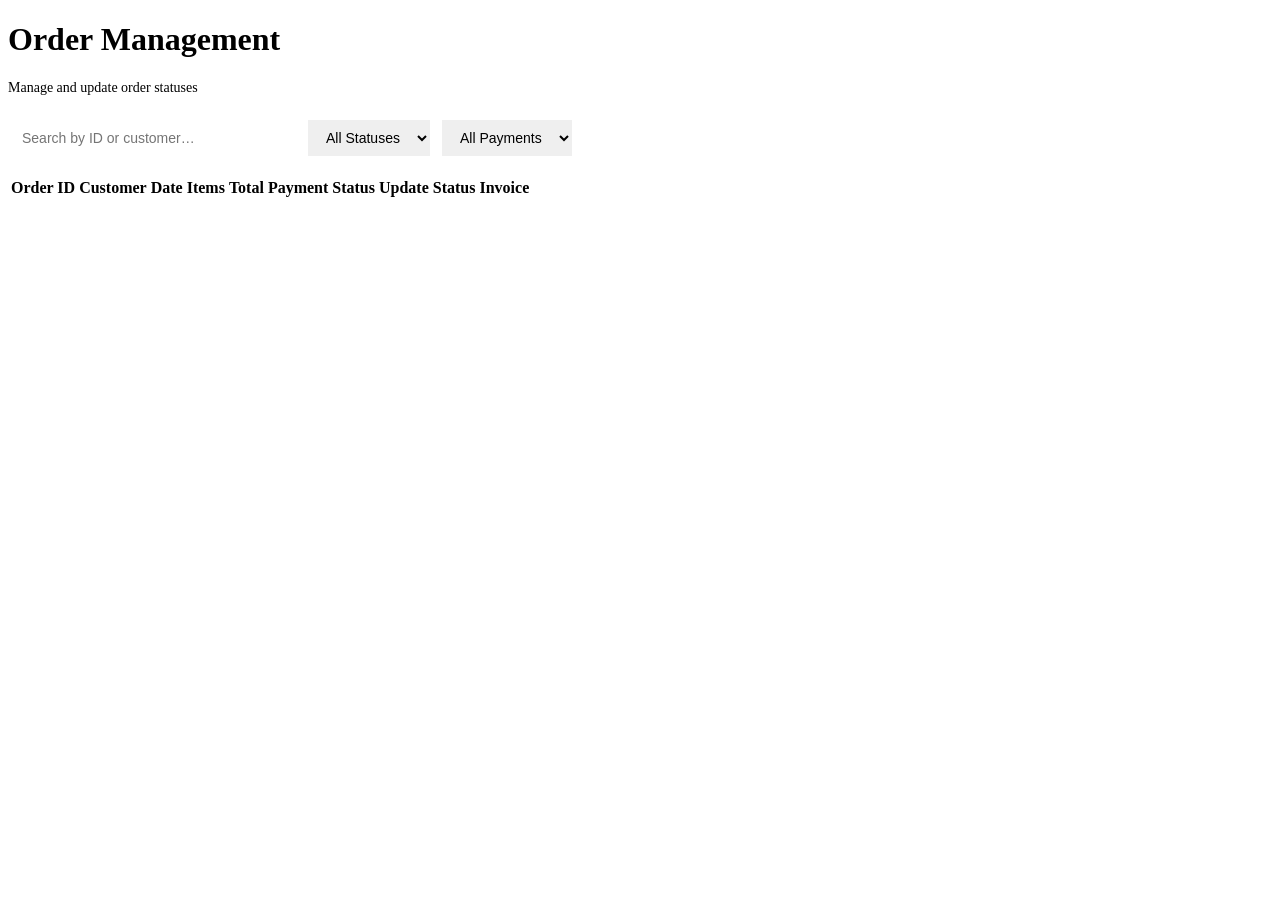
<file: project/src/main/resources/templates/pages/admin/orders.html>
<!DOCTYPE html>
<html lang="vi" xmlns:th="http://www.thymeleaf.org">

<head>
  <th:block th:replace="~{fragments/admin-layout :: head('Orders — Admin | PageTurn')}" />
</head>

<body>
  <th:block th:replace="~{fragments/admin-layout :: sidebar('orders')}" />

  <main class="admin-main">
    <div class="admin-topbar">
      <h1>Order Management</h1>
      <div style="font-size:14px;color:var(--text-muted)">Manage and update order statuses</div>
    </div>
    <div class="admin-content">
      <!-- Summary stats row -->
      <div style="display:grid;grid-template-columns:repeat(5,1fr);gap:16px;margin-bottom:24px" id="order-stats"></div>

      <!-- Filters -->
      <div style="display:flex;gap:12px;margin-bottom:20px;flex-wrap:wrap;align-items:center">
        <input type="text" id="order-search" placeholder="Search by ID or customer…"
          style="padding:9px 14px;border:1.5px solid var(--border);border-radius:var(--radius-md);font-size:14px;outline:none;width:260px"
          oninput="renderOrders()">
        <select id="order-status-filter" onchange="renderOrders()"
          style="padding:9px 14px;border:1.5px solid var(--border);border-radius:var(--radius-md);font-size:14px;outline:none">
          <option value="">All Statuses</option>
          <option>Pending</option>
          <option>Confirmed</option>
          <option>Shipping</option>
          <option>Delivered</option>
          <option>Cancelled</option>
        </select>
        <select id="order-pay-filter" onchange="renderOrders()"
          style="padding:9px 14px;border:1.5px solid var(--border);border-radius:var(--radius-md);font-size:14px;outline:none">
          <option value="">All Payments</option>
          <option value="cod">COD</option>
          <option value="card">Card</option>
          <option value="ewallet">E-Wallet</option>
        </select>
        <span style="font-size:13px;color:var(--text-muted)" id="order-count"></span>
      </div>

      <div class="admin-table-wrap">
        <table>
          <thead>
            <tr>
              <th>Order ID</th>
              <th>Customer</th>
              <th>Date</th>
              <th>Items</th>
              <th>Total</th>
              <th>Payment</th>
              <th>Status</th>
              <th>Update Status</th>
              <th>Invoice</th>
            </tr>
          </thead>
          <tbody id="orders-table"></tbody>
        </table>
      </div>
    </div>
  </main>
  </div>
  </div>

  <th:block th:replace="~{fragments/admin-layout :: scripts}" />

  <script>
    const DEMO_ORDERS = [
      { id: "ORD-1748001", shippingInfo: { name: "Minh Nguyen", phone: "0901234567", email: "minh@mail.com", city: "Hồ Chí Minh" }, date: "01/05/2025", items: [{ id: 1, qty: 1 }, { id: 2, qty: 2 }], subtotal: 607000, discount: 0, shipping: 0, total: 607000, paymentMethod: "cod", status: "Delivered" },
      { id: "ORD-1748002", shippingInfo: { name: "Thu Lan", phone: "0912345678", email: "lan@mail.com", city: "Hà Nội" }, date: "02/05/2025", items: [{ id: 4, qty: 1 }], subtotal: 259000, discount: 0, shipping: 30000, total: 289000, paymentMethod: "card", status: "Shipping" },
      { id: "ORD-1748003", shippingInfo: { name: "Hung Tran", phone: "0923456789", email: "hung@mail.com", city: "Đà Nẵng" }, date: "03/05/2025", items: [{ id: 3, qty: 1 }, { id: 5, qty: 2 }], subtotal: 617000, discount: 50000, shipping: 0, total: 567000, paymentMethod: "ewallet", status: "Confirmed" },
      { id: "ORD-1748004", shippingInfo: { name: "Lan Mai", phone: "0934567890", email: "lanmai@mail.com", city: "Hồ Chí Minh" }, date: "04/05/2025", items: [{ id: 6, qty: 1 }], subtotal: 219000, discount: 0, shipping: 30000, total: 249000, paymentMethod: "cod", status: "Pending" },
      { id: "ORD-1748005", shippingInfo: { name: "Anh Pham", phone: "0945678901", email: "anh@mail.com", city: "Cần Thơ" }, date: "05/05/2025", items: [{ id: 7, qty: 2 }], subtotal: 358000, discount: 0, shipping: 30000, total: 388000, paymentMethod: "card", status: "Pending" },
      { id: "ORD-1748006", shippingInfo: { name: "Nam Vo", phone: "0956789012", email: "nam@mail.com", city: "Hải Phòng" }, date: "05/05/2025", items: [{ id: 8, qty: 1 }], subtotal: 279000, discount: 0, shipping: 30000, total: 309000, paymentMethod: "ewallet", status: "Cancelled" },
    ];

    function getAllOrders() {
      const saved = JSON.parse(localStorage.getItem("pt_orders") || "[]");
      // Merge with demo, avoiding duplicates
      const ids = new Set(saved.map(o => o.id));
      return [...saved, ...DEMO_ORDERS.filter(o => !ids.has(o.id))];
    }

    function renderStats(orders) {
      const statuses = ["Pending", "Confirmed", "Shipping", "Delivered", "Cancelled"];
      const colors = ["#FAC775", "#85B7EB", "#9FE1CB", "#5DCAA5", "#F09595"];
      const el = document.getElementById("order-stats");
      el.innerHTML = statuses.map((s, i) => {
        const count = orders.filter(o => o.status === s).length;
        return `<div style="background:${colors[i]}22;border:1px solid ${colors[i]};border-radius:var(--radius-md);padding:16px;text-align:center">
      <div style="font-size:22px;font-weight:700;color:var(--ink)">${count}</div>
      <div style="font-size:12px;color:var(--text-muted);margin-top:2px">${s}</div>
    </div>`;
      }).join("");
    }

    function renderOrders() {
      const search = document.getElementById("order-search").value.toLowerCase();
      const statusF = document.getElementById("order-status-filter").value;
      const payF = document.getElementById("order-pay-filter").value;
      let orders = getAllOrders();

      renderStats(orders);

      if (search) orders = orders.filter(o => o.id.toLowerCase().includes(search) || (o.shippingInfo?.name || "").toLowerCase().includes(search));
      if (statusF) orders = orders.filter(o => o.status === statusF);
      if (payF) orders = orders.filter(o => (o.paymentMethod || "").toLowerCase() === payF);

      document.getElementById("order-count").textContent = `${orders.length} orders`;

      const statusMap = { Pending: "badge-warning", Confirmed: "badge-info", Shipping: "badge-info", Delivered: "badge-success", Cancelled: "badge-danger" };
      const tbody = document.getElementById("orders-table");
      tbody.innerHTML = orders.map(o => {
        const itemCount = o.items.reduce((s, i) => s + (i.qty || 1), 0);
        const itemNames = o.items.slice(0, 2).map(i => {
          const b = getBookById(i.id) || i.book;
          return b ? b.title : "—";
        }).join(", ") + (o.items.length > 2 ? `… (+${o.items.length - 2})` : "");
        return `<tr>
      <td style="font-family:monospace;font-size:12px;font-weight:600">${o.id}</td>
      <td>
        <div style="font-weight:500">${o.shippingInfo?.name || "—"}</div>
        <div style="font-size:12px;color:var(--text-muted)">${o.shippingInfo?.city || ""}</div>
      </td>
      <td style="font-size:13px">${o.date}</td>
      <td>
        <div style="font-size:13px">${itemCount} item${itemCount !== 1 ? "s" : ""}</div>
        <div style="font-size:11px;color:var(--text-muted);max-width:160px;overflow:hidden;text-overflow:ellipsis;white-space:nowrap">${itemNames}</div>
      </td>
      <td><strong>${formatPrice(o.total || 0)}</strong></td>
      <td><span style="font-size:12px;text-transform:uppercase;font-weight:600;color:var(--text-muted)">${o.paymentMethod || "COD"}</span></td>
      <td><span class="badge ${statusMap[o.status] || "badge-warning"}">${o.status}</span></td>
      <td>
        <select style="border:1px solid var(--border);border-radius:4px;padding:5px 8px;font-size:12px;cursor:pointer" onchange="updateStatus('${o.id}', this.value)">
          <option ${o.status === "Pending" ? "selected" : ""}>Pending</option>
          <option ${o.status === "Confirmed" ? "selected" : ""}>Confirmed</option>
          <option ${o.status === "Shipping" ? "selected" : ""}>Shipping</option>
          <option ${o.status === "Delivered" ? "selected" : ""}>Delivered</option>
          <option ${o.status === "Cancelled" ? "selected" : ""}>Cancelled</option>
        </select>
      </td>
      <td><button class="btn-ghost btn-sm" onclick="printInvoice('${o.id}')">🖨️ Print</button></td>
    </tr>`;
      }).join("") || `<tr><td colspan="9" style="text-align:center;padding:40px;color:var(--text-muted)">No orders found</td></tr>`;
    }

    const VALID_TRANSITIONS = {
      "Pending": ["Confirmed", "Cancelled"],
      "Confirmed": ["Shipping"],
      "Shipping": ["Delivered"],
      "Delivered": [],
      "Cancelled": [],
    };

    function updateStatus(orderId, newStatus) {
      const orders = JSON.parse(localStorage.getItem("pt_orders") || "[]");
      const order = getAllOrders().find(o => o.id === orderId);
      if (!order) return;

      const allowed = VALID_TRANSITIONS[order.status] || [];
      if (!allowed.includes(newStatus)) {
        showToast(`Không thể chuyển từ "${order.status}" → "${newStatus}"`, "error");
        renderOrders(); // reset select về giá trị cũ
        return;
      }

      const savedOrder = orders.find(o => o.id === orderId);
      if (savedOrder) {
        savedOrder.status = newStatus;
        localStorage.setItem("pt_orders", JSON.stringify(orders));
      }
      showToast(`Order ${orderId} → ${newStatus}`, "success");
      setTimeout(() => renderOrders(), 300);
    }

    function printInvoice(orderId) {
      showToast("Invoice printing: connect to Spring Boot PDF endpoint", "info");
    }

    document.addEventListener("booksLoaded", () => {
      if (checkAdminAccess()) renderOrders();
    });
  </script>
</body>

</html>
</file>
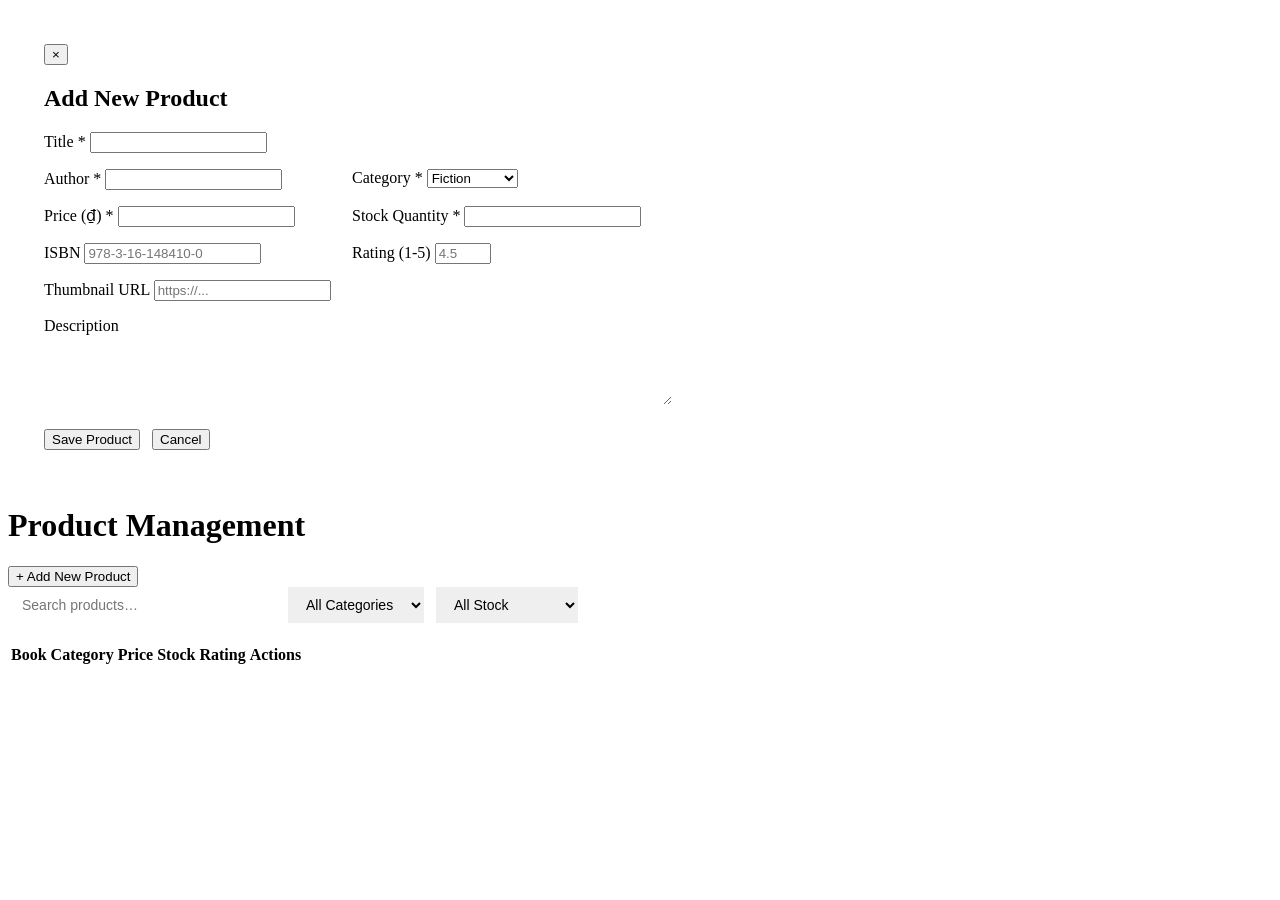
<file: project/src/main/resources/templates/pages/admin/products.html>
<!DOCTYPE html>
<html lang="vi" xmlns:th="http://www.thymeleaf.org">

<head>
  <th:block th:replace="~{fragments/admin-layout :: head('Products — Admin | PageTurn')}" />
</head>

<body>
  <!-- Product Modal -->
  <div id="product-modal" class="modal-overlay hidden">
    <div class="modal-box" style="width:600px;padding:36px;max-height:90vh;overflow-y:auto">
      <button class="modal-close" onclick="closeProductModal()">×</button>
      <h2 class="auth-title" id="product-modal-title">Add New Product</h2>
      <div style="display:grid;grid-template-columns:1fr 1fr;gap:16px">
        <div class="form-group" style="grid-column:1/-1">
          <label>Title *</label>
          <input type="text" id="p-title" oninput="clearErr('p-title')">
          <span class="field-err" id="p-title-err"></span>
        </div>
        <div class="form-group">
          <label>Author *</label>
          <input type="text" id="p-author" oninput="clearErr('p-author')">
          <span class="field-err" id="p-author-err"></span>
        </div>
        <div class="form-group">
          <label>Category *</label>
          <select id="p-category">
            <option>Fiction</option>
            <option>Non-Fiction</option>
            <option>Science</option>
            <option>History</option>
            <option>Self-Help</option>
            <option>Biography</option>
            <option>Business</option>
            <option>Children</option>
          </select>
        </div>
        <div class="form-group">
          <label>Price (₫) *</label>
          <input type="number" id="p-price" min="0" oninput="clearErr('p-price')">
          <span class="field-err" id="p-price-err"></span>
        </div>
        <div class="form-group">
          <label>Stock Quantity *</label>
          <input type="number" id="p-stock" min="0" oninput="clearErr('p-stock')">
          <span class="field-err" id="p-stock-err"></span>
        </div>
        <div class="form-group">
          <label>ISBN</label>
          <input type="text" id="p-isbn" placeholder="978-3-16-148410-0">
        </div>
        <div class="form-group">
          <label>Rating (1-5)</label>
          <input type="number" id="p-rating" min="1" max="5" step="0.1" placeholder="4.5">
        </div>
        <div class="form-group" style="grid-column:1/-1">
          <label>Thumbnail URL</label>
          <input type="text" id="p-thumbnail" placeholder="https://...">
        </div>
        <div class="form-group" style="grid-column:1/-1">
          <label>Description</label>
          <textarea id="p-desc" rows="3"
            style="width:100%;padding:11px 14px;border:1.5px solid var(--border);border-radius:var(--radius-md);font-size:14px;resize:vertical;outline:none;font-family:inherit"></textarea>
        </div>
      </div>
      <div style="display:flex;gap:12px;margin-top:20px">
        <button class="btn-primary btn-full" onclick="saveProduct()">Save Product</button>
        <button class="btn-ghost" onclick="closeProductModal()" style="flex-shrink:0">Cancel</button>
      </div>
    </div>
  </div>

  <th:block th:replace="~{fragments/admin-layout :: sidebar('products')}" />

  <main class="admin-main">
    <div class="admin-topbar">
      <h1>Product Management</h1>
      <button class="btn-primary" onclick="openProductModal()">+ Add New Product</button>
    </div>
    <div class="admin-content">
      <!-- Filters -->
      <div style="display:flex;gap:12px;margin-bottom:20px;flex-wrap:wrap;align-items:center">
        <input type="text" id="prod-search" placeholder="Search products…"
          style="padding:9px 14px;border:1.5px solid var(--border);border-radius:var(--radius-md);font-size:14px;outline:none;width:240px"
          oninput="renderProducts()">
        <select id="prod-cat-filter" onchange="renderProducts()"
          style="padding:9px 14px;border:1.5px solid var(--border);border-radius:var(--radius-md);font-size:14px;outline:none">
          <option value="">All Categories</option>
          <option>Fiction</option>
          <option>Non-Fiction</option>
          <option>Science</option>
          <option>History</option>
          <option>Self-Help</option>
          <option>Biography</option>
          <option>Business</option>
          <option>Children</option>
        </select>
        <select id="prod-stock-filter" onchange="renderProducts()"
          style="padding:9px 14px;border:1.5px solid var(--border);border-radius:var(--radius-md);font-size:14px;outline:none">
          <option value="">All Stock</option>
          <option value="low">Low Stock (&lt;5)</option>
          <option value="out">Out of Stock</option>
        </select>
        <span style="font-size:13px;color:var(--text-muted)" id="prod-count"></span>
      </div>

      <div class="admin-table-wrap">
        <table>
          <thead>
            <tr>
              <th>Book</th>
              <th>Category</th>
              <th>Price</th>
              <th>Stock</th>
              <th>Rating</th>
              <th>Actions</th>
            </tr>
          </thead>
          <tbody id="products-table"></tbody>
        </table>
      </div>
    </div>
  </main>
  </div>
  </div>

  <th:block th:replace="~{fragments/admin-layout :: scripts}" />

  <script>
    let products = [];
    let editingId = null;

    // ── Load từ API ──────────────────────────────────────────
    async function loadProducts() {
      try {
        const res = await fetch("/api/books");
        products = await res.json();
        renderProducts();
      } catch (e) {
        showToast("Không thể tải danh sách sách", "error");
      }
    }

    // ── Render bảng ──────────────────────────────────────────
    function renderProducts() {
      const search = document.getElementById("prod-search").value.toLowerCase();
      const cat = document.getElementById("prod-cat-filter").value;
      const stockFilter = document.getElementById("prod-stock-filter").value;

      let filtered = products;
      if (search) filtered = filtered.filter(p =>
        p.title.toLowerCase().includes(search) || p.author.toLowerCase().includes(search));
      if (cat) filtered = filtered.filter(p => p.category === cat);
      if (stockFilter === "low") filtered = filtered.filter(p => p.stock > 0 && p.stock < 5);
      if (stockFilter === "out") filtered = filtered.filter(p => p.stock === 0);

      document.getElementById("prod-count").textContent = `${filtered.length} sản phẩm`;

      const tbody = document.getElementById("products-table");
      tbody.innerHTML = filtered.map(p => {
        const stockBadge = p.stock === 0
          ? `<span class="badge badge-danger">Hết hàng</span>`
          : p.stock < 5
            ? `<span class="badge badge-warning">${p.stock} còn lại</span>`
            : `<span class="badge badge-success">${p.stock}</span>`;

        const emoji = categoryEmoji(p.category);

        return `<tr>
          <td>
            <div style="display:flex;align-items:center;gap:10px">
              <span style="font-size:24px">${emoji}</span>
              <div>
                <div style="font-weight:600;font-size:14px">${p.title}</div>
                <div style="font-size:12px;color:var(--text-muted)">${p.author}</div>
              </div>
            </div>
          </td>
          <td><span class="badge badge-info">${p.category || "—"}</span></td>
          <td><strong>${formatPrice(p.price)}</strong></td>
          <td>${stockBadge}</td>
          <td>★ ${(p.rating || 0).toFixed(1)}</td>
          <td>
            <div style="display:flex;gap:6px">
              <button class="btn-primary btn-sm" onclick="editProduct(${p.id})">Sửa</button>
              <button class="btn-ghost btn-sm" onclick="deleteProduct(${p.id})"
                style="color:var(--danger)">Xóa</button>
            </div>
          </td>
        </tr>`;
      }).join("");
    }

    // ── Mở modal thêm mới ────────────────────────────────────
    function openProductModal() {
      editingId = null;
      document.getElementById("product-modal-title").textContent = "Add New Product";
      ["p-title", "p-author", "p-price", "p-stock", "p-isbn", "p-rating", "p-thumbnail", "p-desc"]
        .forEach(id => document.getElementById(id).value = "");
      document.getElementById("p-category").value = "Fiction";
      document.getElementById("product-modal").classList.remove("hidden");
    }

    // ── Mở modal sửa ────────────────────────────────────────
    function editProduct(id) {
      const p = products.find(x => x.id === id);
      if (!p) return;
      editingId = id;
      document.getElementById("product-modal-title").textContent = "Edit Product";
      document.getElementById("p-title").value = p.title || "";
      document.getElementById("p-author").value = p.author || "";
      document.getElementById("p-category").value = p.category || "Fiction";
      document.getElementById("p-price").value = p.price || "";
      document.getElementById("p-stock").value = p.stock || 0;
      document.getElementById("p-isbn").value = p.isbn || "";
      document.getElementById("p-rating").value = p.rating || "";
      document.getElementById("p-thumbnail").value = p.thumbnail || "";
      document.getElementById("p-desc").value = p.description || "";
      document.getElementById("product-modal").classList.remove("hidden");
    }

    function closeProductModal() {
      document.getElementById("product-modal").classList.add("hidden");
      editingId = null;
    }

    // ── Lưu (POST hoặc PUT) ──────────────────────────────────
    async function saveProduct() {
      const title = document.getElementById("p-title").value.trim();
      const author = document.getElementById("p-author").value.trim();
      const price = parseFloat(document.getElementById("p-price").value);
      const stock = parseInt(document.getElementById("p-stock").value);
      let valid = true;

      if (!title) { showFieldErr("p-title", "Title is required"); valid = false; }
      if (!author) { showFieldErr("p-author", "Author is required"); valid = false; }
      if (isNaN(price) || price < 0) { showFieldErr("p-price", "Valid price required"); valid = false; }
      if (isNaN(stock) || stock < 0) { showFieldErr("p-stock", "Valid stock required"); valid = false; }
      if (!valid) return;

      const body = {
        title,
        author,
        category: document.getElementById("p-category").value,
        price,
        stock,
        isbn: document.getElementById("p-isbn").value.trim() || null,
        rating: parseFloat(document.getElementById("p-rating").value) || 4.0,
        thumbnail: document.getElementById("p-thumbnail").value.trim() || "",
        description: document.getElementById("p-desc").value.trim() || "",
        reviews: 0,
      };

      try {
        const url = editingId ? `/api/books/${editingId}` : "/api/books";
        const method = editingId ? "PUT" : "POST";

        const res = await fetch(url, {
          method,
          headers: { "Content-Type": "application/json" },
          body: JSON.stringify(body),
        });

        const data = await res.json();
        if (!res.ok) {
          showToast(data.error || "Lỗi khi lưu sách", "error");
          return;
        }

        showToast(editingId ? "Cập nhật thành công!" : "Thêm sách thành công!", "success");
        closeProductModal();
        await loadProducts();
      } catch (e) {
        showToast("Lỗi kết nối server", "error");
      }
    }

    // ── Xóa (DELETE) ─────────────────────────────────────────
    async function deleteProduct(id) {
      const p = products.find(x => x.id === id);
      if (!confirm(`Xóa sách "${p?.title}"? Hành động này không thể hoàn tác.`)) return;

      try {
        const res = await fetch(`/api/books/${id}`, { method: "DELETE" });
        if (!res.ok) {
          showToast("Không thể xóa sách", "error");
          return;
        }
        showToast("Đã xóa sách", "info");
        await loadProducts();
      } catch (e) {
        showToast("Lỗi kết nối server", "error");
      }
    }

    // ── Helper ───────────────────────────────────────────────
    function categoryEmoji(cat) {
      const map = {
        "Fiction": "📚", "Science": "🔬", "History": "🏛️",
        "Self-Help": "🧘", "Biography": "🎓", "Business": "💼",
        "Children": "🧸", "General": "📖", "Non-Fiction": "💡",
      };
      if (!cat) return "📖";
      for (const key of Object.keys(map)) {
        if (cat.toLowerCase().includes(key.toLowerCase())) return map[key];
      }
      return "📖";
    }

    document.getElementById("product-modal")?.addEventListener("click", function (e) {
      if (e.target === this) closeProductModal();
    });

    document.addEventListener("DOMContentLoaded", () => {
      if (checkAdminAccess()) loadProducts();
    });
  </script>
</body>

</html>
</file>
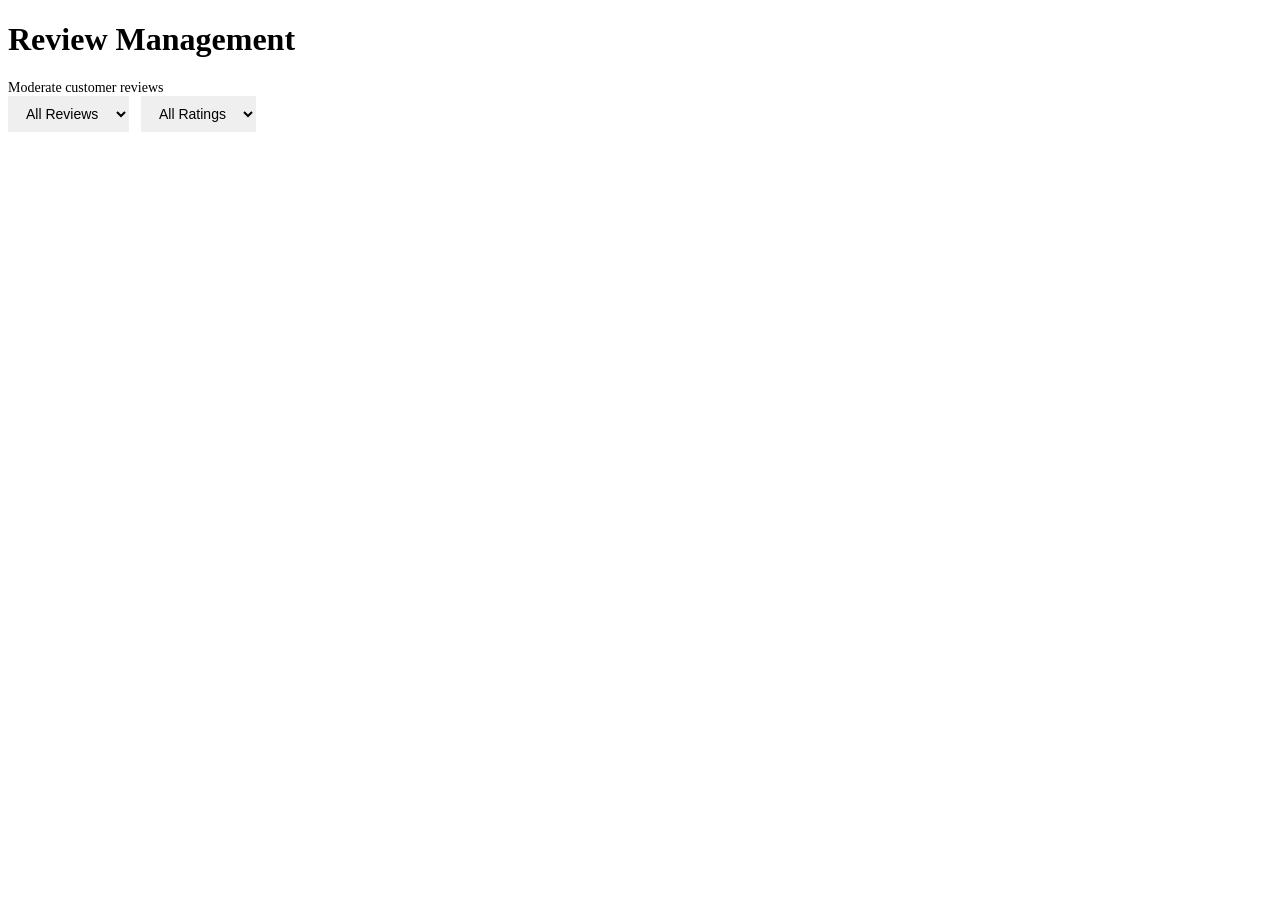
<file: project/src/main/resources/templates/pages/admin/reviews.html>
<!DOCTYPE html>
<html lang="vi" xmlns:th="http://www.thymeleaf.org">

<head>
  <th:block th:replace="~{fragments/admin-layout :: head('Orders — Admin | PageTurn')}" />
</head>

<body>
  <th:block th:replace="~{fragments/admin-layout :: sidebar('reviews')}" />
  <main class="admin-main">
    <div class="admin-topbar">
      <h1>Review Management</h1>
      <div style="font-size:14px;color:var(--text-muted)">Moderate customer reviews</div>
    </div>
    <div class="admin-content">
      <div style="display:flex;gap:12px;margin-bottom:20px;flex-wrap:wrap">
        <select id="review-filter" onchange="renderReviews()"
          style="padding:9px 14px;border:1.5px solid var(--border);border-radius:var(--radius-md);font-size:14px;outline:none">
          <option value="">All Reviews</option>
          <option value="pending">Pending</option>
          <option value="approved">Approved</option>
          <option value="flagged">Flagged</option>
        </select>
        <select id="rating-filter" onchange="renderReviews()"
          style="padding:9px 14px;border:1.5px solid var(--border);border-radius:var(--radius-md);font-size:14px;outline:none">
          <option value="">All Ratings</option>
          <option value="5">5 Stars</option>
          <option value="4">4 Stars</option>
          <option value="3">3 Stars</option>
          <option value="2">2 Stars</option>
          <option value="1">1 Star</option>
        </select>
      </div>
      <div id="reviews-list" style="display:flex;flex-direction:column;gap:16px"></div>
    </div>
  </main>
  </div>
  </div>

  <th:block th:replace="~{fragments/admin-layout :: scripts}" />

  <script>

    let reviews = JSON.parse(localStorage.getItem("pt_reviews") || JSON.stringify([
      { id: 1, book: "The Midnight Library", author: "Minh Nguyen", rating: 5, text: "Absolutely amazing book! The story captivated me from the very first page. The writing is beautiful and touching.", date: "01/05/2025", status: "approved", verified: true },
      { id: 2, book: "Atomic Habits", author: "Thu Lan", rating: 5, text: "This book changed my life! The strategies are practical and easy to apply. Highly recommended for everyone.", date: "02/05/2025", status: "approved", verified: true },
      { id: 3, book: "Sapiens", author: "Hung Tran", rating: 4, text: "Very insightful historical perspective. Some parts were a bit slow but overall a great read.", date: "03/05/2025", status: "approved", verified: false },
      { id: 4, book: "Project Hail Mary", author: "Lan Mai", rating: 5, text: "Best sci-fi book I've read in years! The science is fascinating and the story is gripping from start to finish.", date: "04/05/2025", status: "pending", verified: true },
      { id: 5, book: "The Alchemist", author: "Anh Pham", rating: 2, text: "Overrated honestly. Not sure what all the hype is about. Very basic plot.", date: "04/05/2025", status: "flagged", verified: false },
      { id: 6, book: "Dune", author: "Nam Vo", rating: 5, text: "A masterpiece! Rich world-building, complex characters, and an epic story. Can't wait to read the sequel.", date: "05/05/2025", status: "pending", verified: true },
    ]));

    function renderReviews() {
      const statusF = document.getElementById("review-filter").value;
      const ratingF = document.getElementById("rating-filter").value;
      let filtered = reviews;
      if (statusF) filtered = filtered.filter(r => r.status === statusF);
      if (ratingF) filtered = filtered.filter(r => r.rating === parseInt(ratingF));

      const statusColors = { approved: "badge-success", pending: "badge-warning", flagged: "badge-danger" };
      document.getElementById("reviews-list").innerHTML = filtered.map(r => `
    <div class="admin-table-wrap" style="padding:24px;border-left:4px solid ${r.status === "flagged" ? "var(--danger)" : r.status === "pending" ? "#FAC775" : "var(--border)"}">
      <div style="display:flex;justify-content:space-between;align-items:flex-start;margin-bottom:12px;flex-wrap:wrap;gap:10px">
        <div>
          <div style="font-weight:600;font-size:15px">${r.book}</div>
          <div style="font-size:13px;color:var(--text-muted);margin-top:2px">by ${r.author} · ${r.date} ${r.verified ? '<span style="color:var(--success);font-size:11px">✓ Verified Purchase</span>' : ""}</div>
        </div>
        <div style="display:flex;align-items:center;gap:8px">
          <span style="color:#E8A830;font-size:16px">${"★".repeat(r.rating)}${"☆".repeat(5 - r.rating)}</span>
          <span class="badge ${statusColors[r.status]}">${r.status.charAt(0).toUpperCase() + r.status.slice(1)}</span>
        </div>
      </div>
      <p style="font-size:14px;color:var(--text-muted);font-style:italic;margin-bottom:16px;">"${r.text}"</p>
      <div style="display:flex;gap:8px">
        ${r.status !== "approved" ? `<button class="btn-primary btn-sm" onclick="moderateReview(${r.id},'approved')">✓ Approve</button>` : ""}
        ${r.status !== "flagged" ? `<button class="btn-ghost btn-sm" onclick="moderateReview(${r.id},'flagged')" style="color:var(--danger)">⚠ Flag</button>` : ""}
        <button class="btn-ghost btn-sm" onclick="deleteReview(${r.id})" style="color:var(--danger)">🗑 Delete</button>
      </div>
    </div>
  `).join("") || `<div style="text-align:center;padding:60px;color:var(--text-muted)"><p style="font-size:48px">⭐</p><p>No reviews found</p></div>`;
    }

    function moderateReview(id, newStatus) {
      const r = reviews.find(x => x.id === id);
      if (r) { r.status = newStatus; localStorage.setItem("pt_reviews", JSON.stringify(reviews)); showToast(`Review ${newStatus}`, newStatus === "approved" ? "success" : "info"); renderReviews(); }
    }
    function deleteReview(id) {
      if (!confirm("Delete this review? This cannot be undone.")) return;
      reviews = reviews.filter(x => x.id !== id);
      localStorage.setItem("pt_reviews", JSON.stringify(reviews));
      showToast("Review deleted", "info"); renderReviews();
    }

    document.addEventListener("DOMContentLoaded", () => { if (checkAdminAccess()) renderReviews(); });
  </script>
</body>

</html>
</file>
